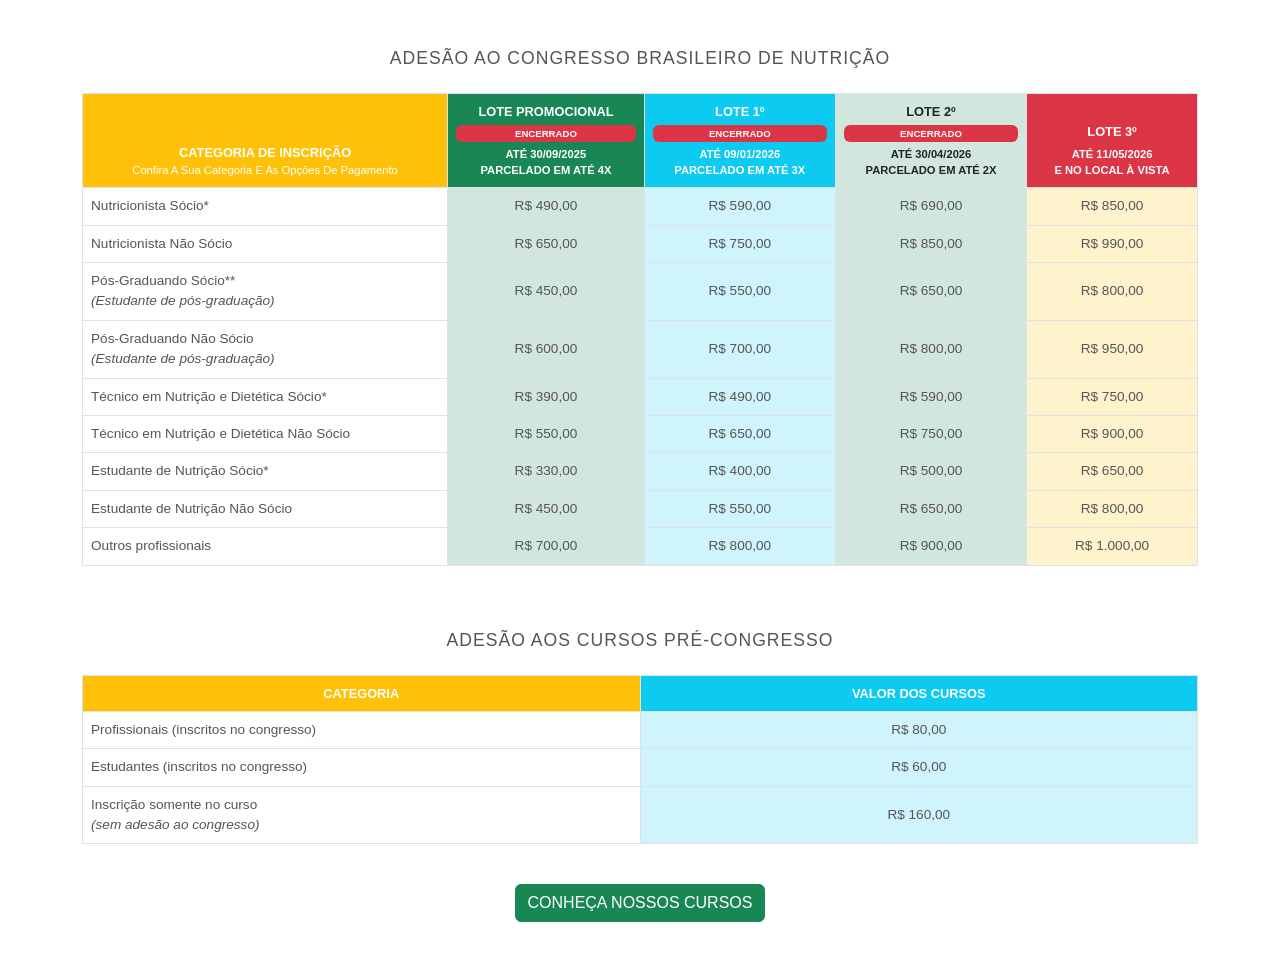
<file: trabalho02/index.html>
<!DOCTYPE html>
<html lang="pt-BR">
<head>
  <meta charset="UTF-8">
  <meta name="viewport" content="width=device-width, initial-scale=1">
  <title>Trabalho 02</title>
  <link rel="stylesheet" href="css/bootstrap.min.css">
  <link rel="stylesheet" href="css/style.css">
</head>
<body>

  <section class="container my-5">
    <h2 class="titulo-secao text-center text-uppercase">Adesão ao Congresso Brasileiro de Nutrição</h2>

    <div class="table-responsive">
      <table class="table table-bordered align-middle text-center tabela-conbran">
        <thead>
          <tr>
            <th class="bg-warning text-white text-uppercase">
              Categoria de Inscrição
              <small class="d-block fw-normal text-capitalize">confira a sua categoria e as opções de pagamento</small>
            </th>
            <th class="bg-success text-white text-uppercase">
              Lote Promocional
              <span class="badge bg-danger d-block mx-auto my-1">Encerrado</span>
              <small class="d-block">até 30/09/2025<br>parcelado em até 4x</small>
            </th>
            <th class="bg-info text-white text-uppercase">
              Lote 1º
              <span class="badge bg-danger d-block mx-auto my-1">Encerrado</span>
              <small class="d-block">até 09/01/2026<br>parcelado em até 3x</small>
            </th>
            <th class="bg-success-subtle text-dark text-uppercase">
              Lote 2º
              <span class="badge bg-danger d-block mx-auto my-1">Encerrado</span>
              <small class="d-block">até 30/04/2026<br>parcelado em até 2x</small>
            </th>
            <th class="bg-danger text-white text-uppercase">
              Lote 3º
              <small class="d-block mt-1">até 11/05/2026<br>e no local à vista</small>
            </th>
          </tr>
        </thead>
        <tbody>
          <tr>
            <td class="text-start">Nutricionista Sócio*</td>
            <td class="bg-success-subtle">R$ 490,00</td>
            <td class="bg-info-subtle">R$ 590,00</td>
            <td class="bg-success-subtle">R$ 690,00</td>
            <td class="bg-warning-subtle">R$ 850,00</td>
          </tr>
          <tr>
            <td class="text-start">Nutricionista Não Sócio</td>
            <td class="bg-success-subtle">R$ 650,00</td>
            <td class="bg-info-subtle">R$ 750,00</td>
            <td class="bg-success-subtle">R$ 850,00</td>
            <td class="bg-warning-subtle">R$ 990,00</td>
          </tr>
          <tr>
            <td class="text-start">Pós-Graduando Sócio**<br><em>(Estudante de pós-graduação)</em></td>
            <td class="bg-success-subtle">R$ 450,00</td>
            <td class="bg-info-subtle">R$ 550,00</td>
            <td class="bg-success-subtle">R$ 650,00</td>
            <td class="bg-warning-subtle">R$ 800,00</td>
          </tr>
          <tr>
            <td class="text-start">Pós-Graduando Não Sócio<br><em>(Estudante de pós-graduação)</em></td>
            <td class="bg-success-subtle">R$ 600,00</td>
            <td class="bg-info-subtle">R$ 700,00</td>
            <td class="bg-success-subtle">R$ 800,00</td>
            <td class="bg-warning-subtle">R$ 950,00</td>
          </tr>
          <tr>
            <td class="text-start">Técnico em Nutrição e Dietética Sócio*</td>
            <td class="bg-success-subtle">R$ 390,00</td>
            <td class="bg-info-subtle">R$ 490,00</td>
            <td class="bg-success-subtle">R$ 590,00</td>
            <td class="bg-warning-subtle">R$ 750,00</td>
          </tr>
          <tr>
            <td class="text-start">Técnico em Nutrição e Dietética Não Sócio</td>
            <td class="bg-success-subtle">R$ 550,00</td>
            <td class="bg-info-subtle">R$ 650,00</td>
            <td class="bg-success-subtle">R$ 750,00</td>
            <td class="bg-warning-subtle">R$ 900,00</td>
          </tr>
          <tr>
            <td class="text-start">Estudante de Nutrição Sócio*</td>
            <td class="bg-success-subtle">R$ 330,00</td>
            <td class="bg-info-subtle">R$ 400,00</td>
            <td class="bg-success-subtle">R$ 500,00</td>
            <td class="bg-warning-subtle">R$ 650,00</td>
          </tr>
          <tr>
            <td class="text-start">Estudante de Nutrição Não Sócio</td>
            <td class="bg-success-subtle">R$ 450,00</td>
            <td class="bg-info-subtle">R$ 550,00</td>
            <td class="bg-success-subtle">R$ 650,00</td>
            <td class="bg-warning-subtle">R$ 800,00</td>
          </tr>
          <tr>
            <td class="text-start">Outros profissionais</td>
            <td class="bg-success-subtle">R$ 700,00</td>
            <td class="bg-info-subtle">R$ 800,00</td>
            <td class="bg-success-subtle">R$ 900,00</td>
            <td class="bg-warning-subtle">R$ 1.000,00</td>
          </tr>
        </tbody>
      </table>
    </div>
  </section>

  <section class="container my-5">
    <h2 class="titulo-secao text-center text-uppercase">Adesão aos Cursos Pré-Congresso</h2>

    <div class="table-responsive">
      <table class="table table-bordered align-middle text-center tabela-conbran">
        <thead>
          <tr>
            <th class="bg-warning text-white text-uppercase w-50">Categoria</th>
            <th class="bg-info text-white text-uppercase w-50">Valor dos Cursos</th>
          </tr>
        </thead>
        <tbody>
          <tr>
            <td class="text-start">Profissionais (inscritos no congresso)</td>
            <td class="bg-info-subtle">R$ 80,00</td>
          </tr>
          <tr>
            <td class="text-start">Estudantes (inscritos no congresso)</td>
            <td class="bg-info-subtle">R$ 60,00</td>
          </tr>
          <tr>
            <td class="text-start">Inscrição somente no curso<br><em>(sem adesão ao congresso)</em></td>
            <td class="bg-info-subtle">R$ 160,00</td>
          </tr>
        </tbody>
      </table>
    </div>

    <div class="text-center mt-4">
      <a href="#" class="btn btn-success text-uppercase">Conheça nossos cursos</a>
    </div>
  </section>

</body>
</html>
</file>
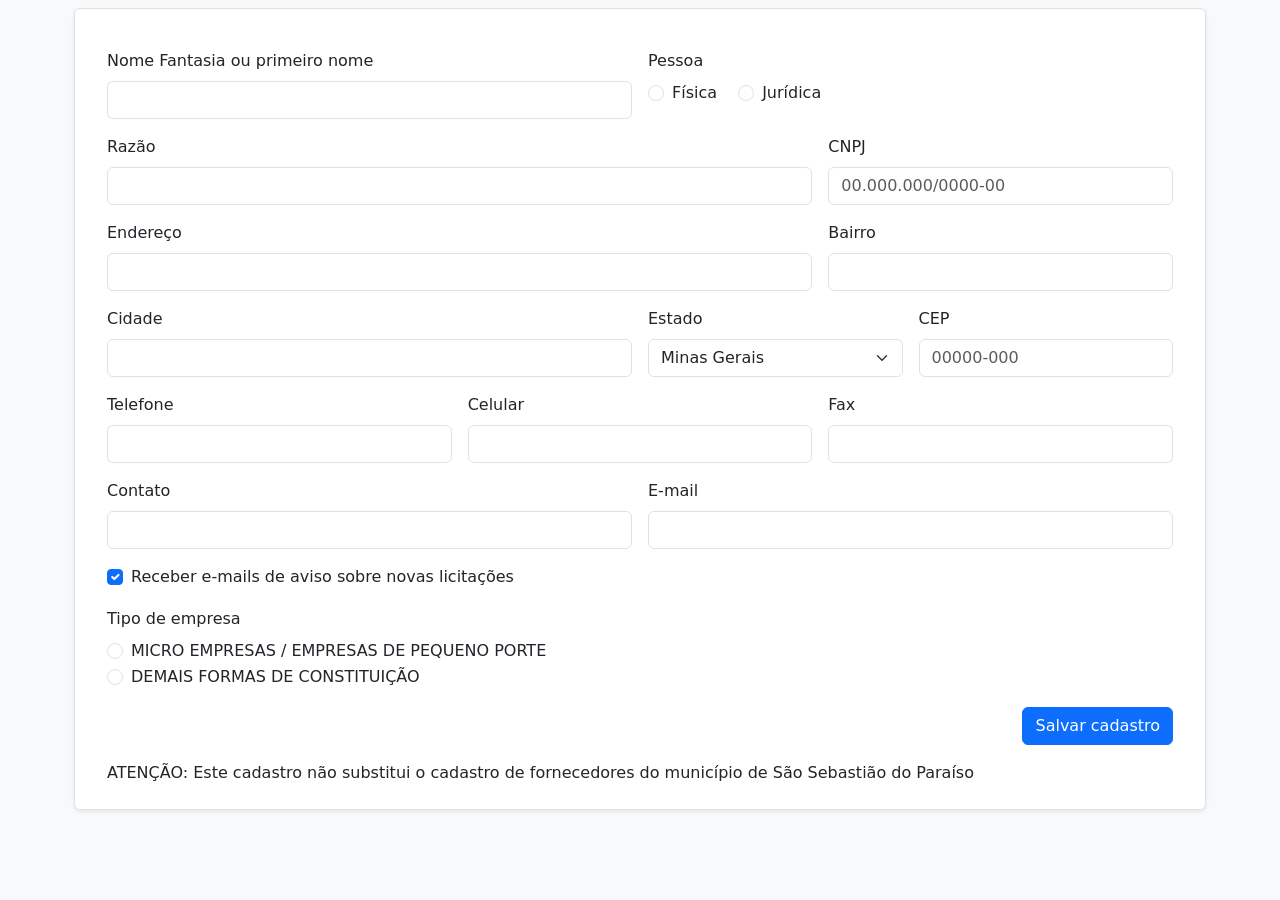
<file: trabalho03/index.html>
<!DOCTYPE html>
<html lang="pt-BR">
<head>
  <meta charset="UTF-8">
  <meta name="viewport" content="width=device-width, initial-scale=1">
  <title>Trabalho 03 - Formulário de Cadastro</title>
  <link href="https://cdn.jsdelivr.net/npm/bootstrap@5.3.3/dist/css/bootstrap.min.css" rel="stylesheet">
</head>
<body class="bg-light">
  <main class="container my-4">
    <form class="row g-3 bg-white border rounded p-4 shadow-sm" action="#" method="post">

      <div class="col-md-6">
        <label for="nomeFantasia" class="form-label">Nome Fantasia ou primeiro nome</label>
        <input type="text" class="form-control" id="nomeFantasia" name="nomeFantasia">
      </div>
      <div class="col-md-6">
        <span class="form-label d-block">Pessoa</span>
        <div class="form-check form-check-inline">
          <input class="form-check-input" type="radio" name="pessoa" id="pessoaFisica" value="fisica">
          <label class="form-check-label" for="pessoaFisica">Física</label>
        </div>
        <div class="form-check form-check-inline">
          <input class="form-check-input" type="radio" name="pessoa" id="pessoaJuridica" value="juridica">
          <label class="form-check-label" for="pessoaJuridica">Jurídica</label>
        </div>
      </div>

      <div class="col-md-8">
        <label for="razao" class="form-label">Razão</label>
        <input type="text" class="form-control" id="razao" name="razao">
      </div>

      <div class="col-md-4">
        <label for="cnpj" class="form-label">CNPJ</label>
        <input type="text" class="form-control" id="cnpj" name="cnpj" placeholder="00.000.000/0000-00">
      </div>

      <div class="col-md-8">
        <label for="endereco" class="form-label">Endereço</label>
        <input type="text" class="form-control" id="endereco" name="endereco">
      </div>
      <div class="col-md-4">
        <label for="bairro" class="form-label">Bairro</label>
        <input type="text" class="form-control" id="bairro" name="bairro">
      </div>

      <div class="col-md-6">
        <label for="cidade" class="form-label">Cidade</label>
        <input type="text" class="form-control" id="cidade" name="cidade">
      </div>
      <div class="col-md-3">
        <label for="estado" class="form-label">Estado</label>
        <select id="estado" name="estado" class="form-select">
          <option value="AC">Acre</option>
          <option value="AL">Alagoas</option>
          <option value="AP">Amapá</option>
          <option value="AM">Amazonas</option>
          <option value="BA">Bahia</option>
          <option value="CE">Ceará</option>
          <option value="DF">Distrito Federal</option>
          <option value="ES">Espírito Santo</option>
          <option value="GO">Goiás</option>
          <option value="MA">Maranhão</option>
          <option value="MT">Mato Grosso</option>
          <option value="MS">Mato Grosso do Sul</option>
          <option value="MG" selected>Minas Gerais</option>
          <option value="PA">Pará</option>
          <option value="PB">Paraíba</option>
          <option value="PR">Paraná</option>
          <option value="PE">Pernambuco</option>
          <option value="PI">Piauí</option>
          <option value="RJ">Rio de Janeiro</option>
          <option value="RN">Rio Grande do Norte</option>
          <option value="RS">Rio Grande do Sul</option>
          <option value="RO">Rondônia</option>
          <option value="RR">Roraima</option>
          <option value="SC">Santa Catarina</option>
          <option value="SP">São Paulo</option>
          <option value="SE">Sergipe</option>
          <option value="TO">Tocantins</option>
        </select>
      </div>
      <div class="col-md-3">
        <label for="cep" class="form-label">CEP</label>
        <input type="text" class="form-control" id="cep" name="cep" placeholder="00000-000">
      </div>

      <div class="col-md-4">
        <label for="telefone" class="form-label">Telefone</label>
        <input type="tel" class="form-control" id="telefone" name="telefone">
      </div>
      <div class="col-md-4">
        <label for="celular" class="form-label">Celular</label>
        <input type="tel" class="form-control" id="celular" name="celular">
      </div>
      <div class="col-md-4">
        <label for="fax" class="form-label">Fax</label>
        <input type="tel" class="form-control" id="fax" name="fax">
      </div>

      <div class="col-md-6">
        <label for="contato" class="form-label">Contato</label>
        <input type="text" class="form-control" id="contato" name="contato">
      </div>
      <div class="col-md-6">
        <label for="email" class="form-label">E-mail</label>
        <input type="email" class="form-control" id="email" name="email">
      </div>

      <div class="col-12">
        <div class="form-check">
          <input class="form-check-input" type="checkbox" id="receberEmails" name="receberEmails" checked>
          <label class="form-check-label" for="receberEmails">Receber e-mails de aviso sobre novas licitações</label>
        </div>
      </div>

      <div class="col-12">
        <span class="form-label d-block">Tipo de empresa</span>
        <div class="form-check">
          <input class="form-check-input" type="radio" name="tipoEmpresa" id="tipoMicro" value="micro">
          <label class="form-check-label" for="tipoMicro">MICRO EMPRESAS / EMPRESAS DE PEQUENO PORTE</label>
        </div>
        <div class="form-check">
          <input class="form-check-input" type="radio" name="tipoEmpresa" id="tipoDemais" value="demais">
          <label class="form-check-label" for="tipoDemais">DEMAIS FORMAS DE CONSTITUIÇÃO</label>
        </div>
      </div>

      <div class="col-12 text-end">
        <button type="submit" class="btn btn-primary">Salvar cadastro</button>
      </div>
      <div class="col-12">
        <p class="mb-0">ATENÇÃO: Este cadastro não substitui o cadastro de fornecedores do município de São Sebastião do Paraíso</p>
      </div>

    </form>
  </main>

  <script src="https://cdn.jsdelivr.net/npm/bootstrap@5.3.3/dist/js/bootstrap.bundle.min.js"></script>
</body>
</html>
</file>
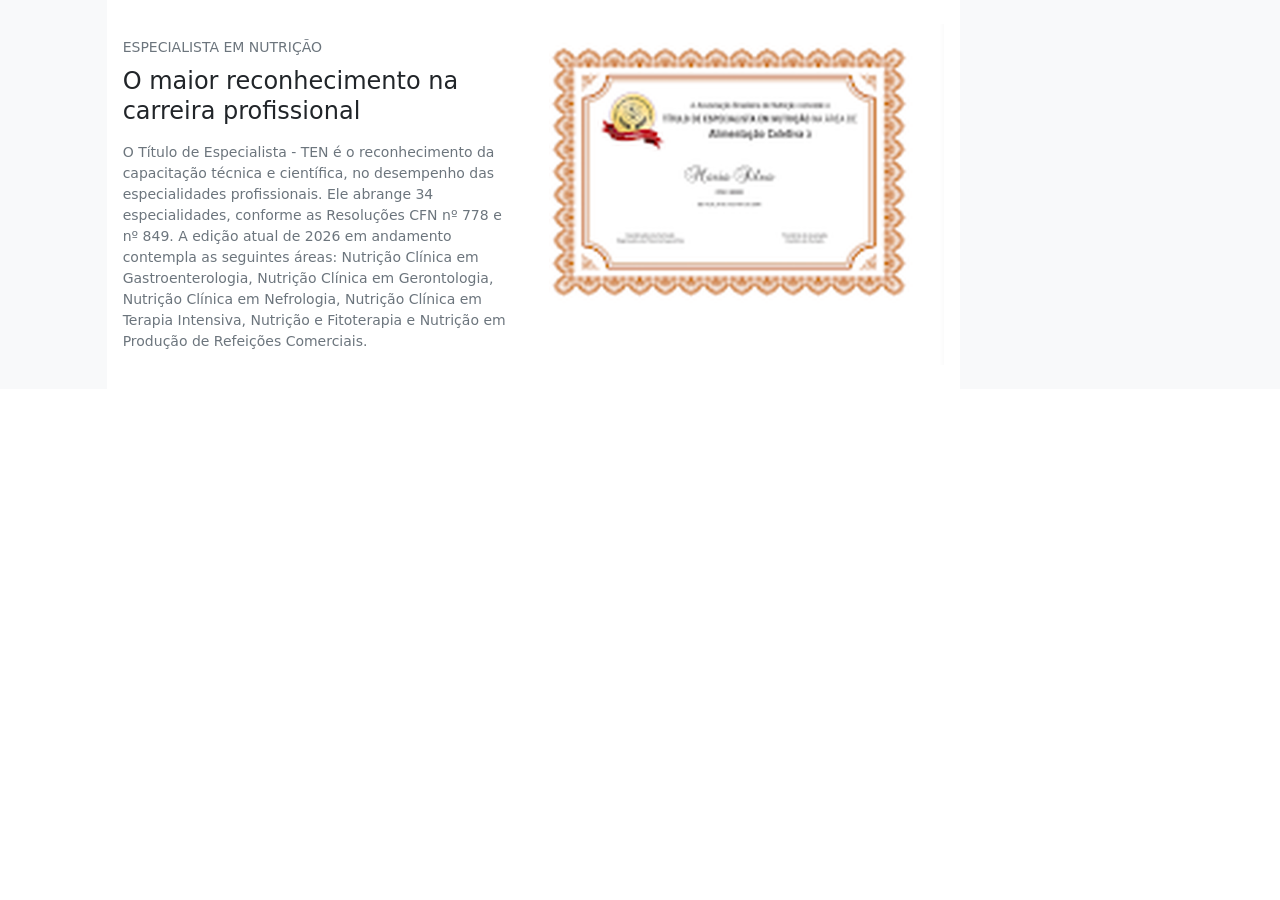
<file: trabalho01/asbran.html>
<!DOCTYPE html>
<html lang="pt-BR">
<head>
  <meta charset="UTF-8">
  <meta name="viewport" content="width=device-width, initial-scale=1">
  <title>Asbran - Título de Especialista em Nutrição</title>
  <link rel="stylesheet" href="css/bootstrap.min.css">
</head>
<body>

  <section class="container-fluid p-0">
    <div class="row g-0">

      <div class="col-lg-1 d-none d-lg-block bg-light"></div>

      <div class="col-12 col-lg-8 bg-white">
        <div class="row g-0 align-items-center h-100">

          <div class="col-12 col-md-6 px-4 px-lg-3 py-4">
            <p class="small text-uppercase text-secondary mb-2">Especialista em Nutrição</p>
            <h2 class="fs-4 fw-normal lh-sm mb-3">O maior reconhecimento na carreira profissional</h2>
            <p class="small text-secondary mb-0">
              O Título de Especialista - TEN é o reconhecimento da capacitação técnica e científica, no desempenho das
              especialidades profissionais. Ele abrange 34 especialidades, conforme as Resoluções CFN nº 778 e nº 849.
              A edição atual de 2026 em andamento contempla as seguintes áreas: Nutrição Clínica em Gastroenterologia,
              Nutrição Clínica em Gerontologia, Nutrição Clínica em Nefrologia, Nutrição Clínica em Terapia Intensiva,
              Nutrição e Fitoterapia e Nutrição em Produção de Refeições Comerciais.
            </p>
          </div>

          <div class="col-12 col-md-6 px-4 px-lg-3 py-4 text-center">
            <img src="imagens/diploma.png" alt="Diploma do Título de Especialista em Nutrição" class="img-fluid">
          </div>

        </div>
      </div>

      <div class="col-lg-3 d-none d-lg-block bg-light"></div>

    </div>
  </section>

</body>
</html>
</file>
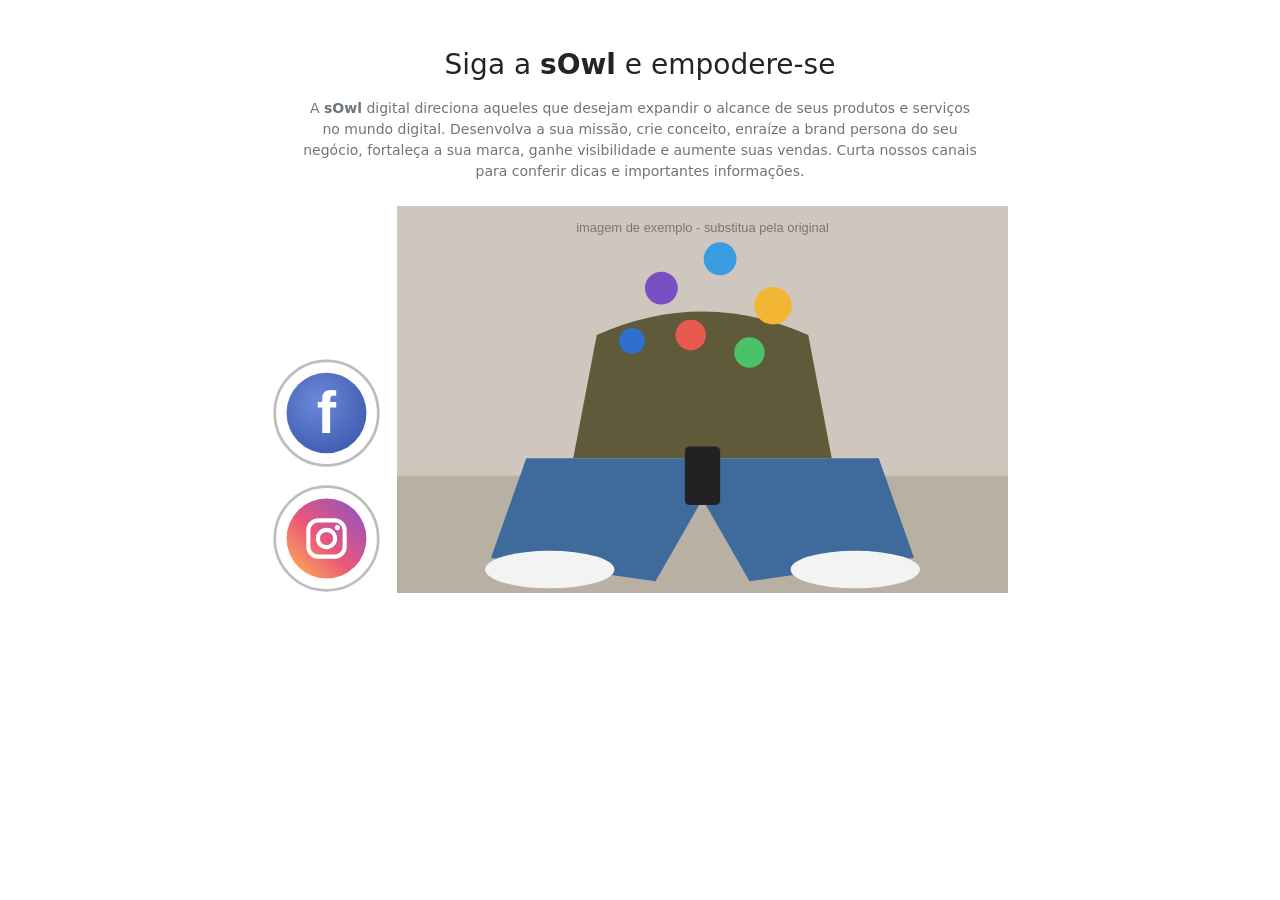
<file: trabalho01/sowl.html>
<!DOCTYPE html>
<html lang="pt-BR">
<head>
  <meta charset="UTF-8">
  <meta name="viewport" content="width=device-width, initial-scale=1">
  <title>sOwl Digital - Channel</title>
  <link rel="stylesheet" href="css/bootstrap.min.css">
</head>
<body>

  <section id="channel" class="py-5">
    <div class="container">
      <div class="row justify-content-center">
        <div class="col-12 col-lg-9 col-xl-8">

          <header class="text-center mb-4">
            <h2 class="fs-3 fw-normal mb-3">Siga a <strong>sOwl</strong> e empodere-se</h2>
            <p class="small text-secondary mx-auto col-lg-11">
              A <strong>sOwl</strong> digital direciona aqueles que desejam expandir o alcance de seus produtos e serviços no mundo digital.
              Desenvolva a sua missão, crie conceito, enraíze a brand persona do seu negócio, fortaleça a sua marca, ganhe
              visibilidade e aumente suas vendas. Curta nossos canais para conferir dicas e importantes informações.
            </p>
          </header>

          <div class="row g-3 align-items-end">
            <div class="col-3 col-md-2">
              <div class="d-flex flex-column gap-3">
                <a href="#" aria-label="Facebook"><img src="imagens/facebook.svg" alt="Facebook" class="img-fluid w-100"></a>
                <a href="#" aria-label="Instagram"><img src="imagens/instagram.svg" alt="Instagram" class="img-fluid w-100"></a>
              </div>
            </div>

            <div class="col-9 col-md-10">
              <img src="imagens/channel.svg" alt="Pessoa usando o celular com ícones de redes sociais" class="img-fluid w-100">
            </div>
          </div>

        </div>
      </div>
    </div>
  </section>

</body>
</html>
</file>
<file: trabalho02/css/style.css>
body {
  background-color: #fff;
  font-family: "Poppins", "Segoe UI", Arial, sans-serif;
}

.titulo-secao {
  font-size: 1.1rem;
  letter-spacing: 1px;
  color: #555;
  margin-bottom: 1.5rem;
}

.tabela-conbran {
  font-size: 0.85rem;
}

.tabela-conbran th {
  font-size: 0.8rem;
}

.tabela-conbran td {
  color: #555;
}
</file>
